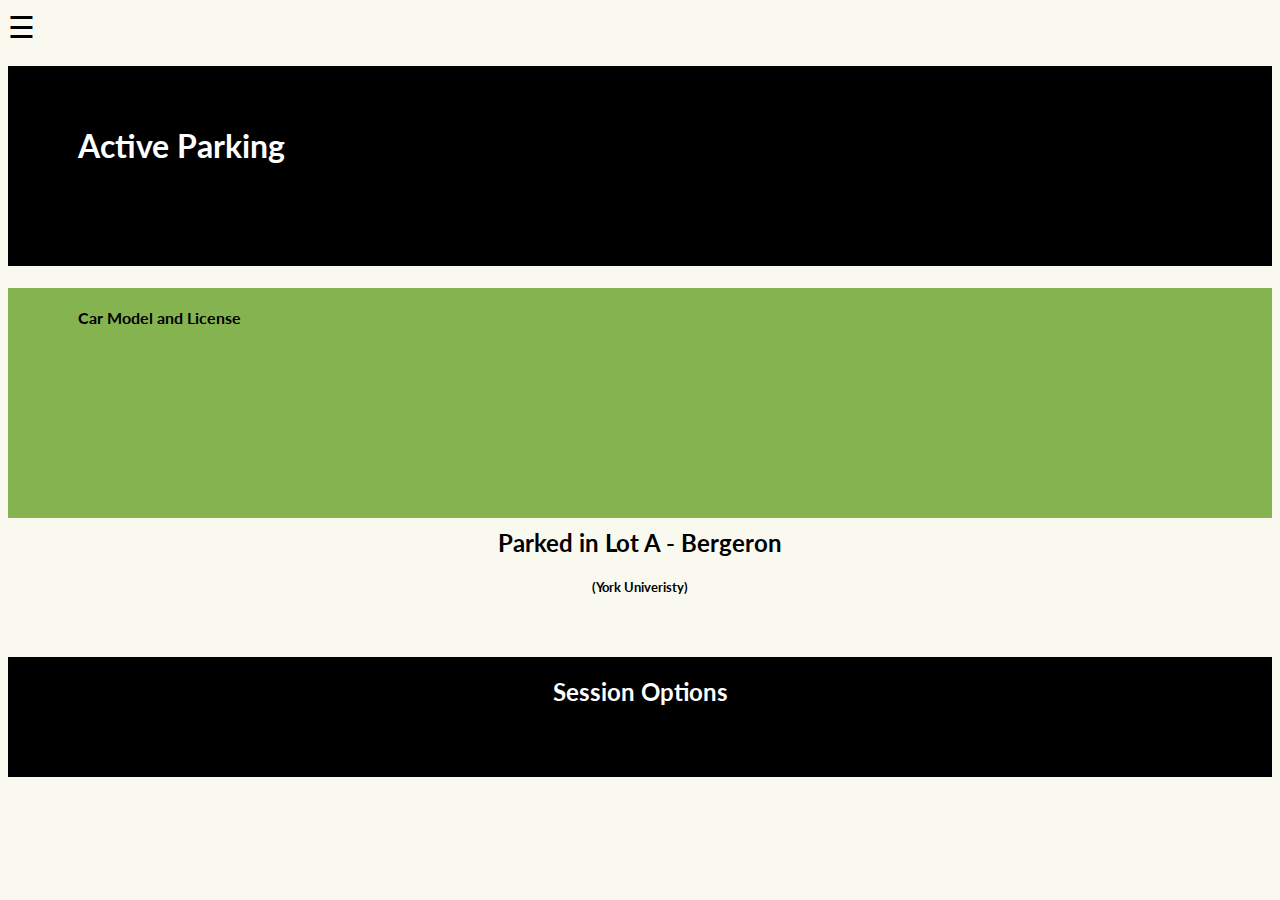
<file: activepark.html>
<!DOCTYPE html>
<html lang="en" dir="ltr">

<head>
  <meta charset="utf-8">
  <title>Active Park</title>
  <link href="https://fonts.googleapis.com/css?family=Lato" rel="stylesheet">
  <link rel="stylesheet" href="https://stackpath.bootstrapcdn.com/bootstrap/4.2.1/css/bootstrap.min.css" integrity="sha384-GJzZqFGwb1QTTN6wy59ffF1BuGJpLSa9DkKMp0DgiMDm4iYMj70gZWKYbI706tWS" crossorigin="anonymous">
  <link rel="stylesheet" href="css/active.css">
  <!-- </head> -->


  <style>
    body {
      font-family: "Lato", sans-serif;
    }

    .sidenav {
      height: 100%;
      width: 0;
      position: fixed;
      z-index: 1;
      top: 0;
      left: 0;
      background-color: #111;
      overflow-x: hidden;
      transition: 0.5s;
      padding-top: 60px;
    }

    .sidenav a {
      padding: 8px 8px 8px 32px;
      text-decoration: none;
      font-size: 25px;
      color: #85B34F;
      display: block;
      transition: 0.3s;
    }

    .sidenav a:hover {
      color: #f1f1f1;
    }

    .sidenav .closebtn {
      position: absolute;
      top: 0;
      right: 25px;
      font-size: 36px;
      margin-left: 50px;
    }

    @media screen and (max-height: 450px) {
      .sidenav {
        padding-top: 15px;
      }

      .sidenav a {
        font-size: 18px;
      }
    }
  </style>
</head>

<body>
  <div id="mySidenav" class="sidenav">
    <a href="javascript:void(0)" class="closebtn" onclick="closeNav()">&times;</a>
    <a href="activepark.html" target="_blank">Active Park</a>
    <a href="your-parkits.html" target="_blank">Your ParkITs</a>
    <a href="payment.html" target="_blank">Payments</a>
    <a href="settings.html" target="_blank">Settings</a>
  </div>
 
 
  <span style="font-size:30px;cursor:pointer" onclick="openNav()">&#9776; </span>
  <section id="header" class="title">
      <h1 style="color: white; padding-top: 60px; padding-left: 20px; padding-left: 70px;">Active Parking</h1>
  </section>
 
  <section id="title" class="model">
      <h4 style="color:black; padding-top: 20px; padding-left: 70px;">Car Model and License</h4>
  </section>
  <section id="info">
    <div id="details" class="details">
      <h2 style="text-align:center; margin-top:10px;">Parked in Lot A - Bergeron</h2>
      <h5 style="text-align:center; padding-bottom:40px;">(York Univeristy)</h5>
    </div>
    <div class="session">
      <h2 style="color:white; text-align:center; padding-top:20px;">Session Options</h2>
 
    </div>
  </section>
 
 
    <script>
    function openNav() {
      document.getElementById("mySidenav").style.width = "250px";
    }
 
    function closeNav() {
      document.getElementById("mySidenav").style.width = "0";
    }
 
    fetch('https://homeparkit.herokuapp.com/client/6TGZ044')
      .then(data => data.json())
      .then(data => {
        const invoice = data.data.invoices.inv00002;
 
        const hours = Math.floor(invoice.duration / 60);
        const mins = ((invoice.duration - hours * 60) < 10 ? '0' : '') + (invoice.duration - hours * 60);

        document.getElementById("title").innerHTML +=
        `
        <h4 style="color:white; padding-left: 20px; font-size:1rem;  padding-left: 70px;">6TGZ044 - ${ data.data.car }</h4>
        <h4 style="text-align:center;font-size: 4rem"><span style="color:white">${ hours }</span>:<span style="color:white">${ mins }</span>:<span style="color:white">00</span></h4>
        <h5 style="color:white;text-align:center">Hours Minutes Seconds</h5>
        `
        document.getElementById("details").innerHTML +=
          `
          <table style="width: 40%; margin-left: 35%">
            <tr>
             <td><h4>Transaction Number: </h4></td>
             <td><h4>${ invoice.id }</td></h4>
            </tr>
            <tr>
              <td><h4>Zone:
              <td><h4>${ invoice.spot }</h4>
            </tr>
            <tr>
              <td><h4>Start:
               <td><h4> ${ invoice.start }</h4>
            </tr>
            <tr>
              <td><h4>End:
              <td><h4>${ invoice.end }</h4>
            </tr>
            <tr>
              <td><h4>Parking Fee:
               <td><h4>$${ Math.round(invoice.fee * 100) / 100 }</h4>
            </tr>
            <tr>
              <td><h4>Total Fee:
              <td><h4>$${ Math.round(invoice.fee * 100) / 100 }</h4>
            </tr>
            <tr>
              <td><h4>Payment Info:
              <td><h4>${ data.data.payment }</h4></tr>
          </table>
          `;
      })
  </script>
 </body>
 
 </html>
</file>
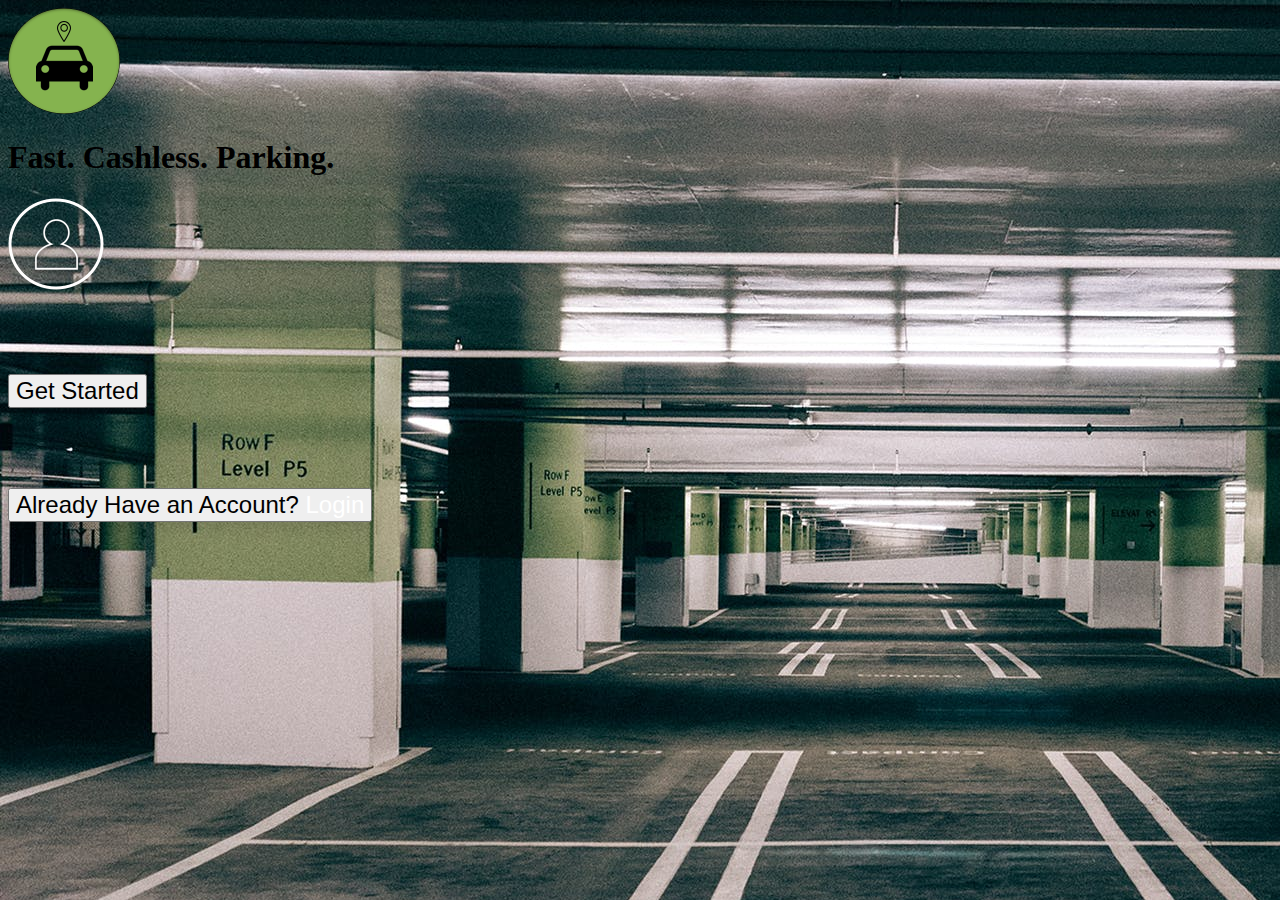
<file: login.html>
<!DOCTYPE html>
<html lang="en" dir="ltr">
  <head>
    <meta charset="utf-8">
    <link href="https://fonts.googleapis.com/css?family=Lato" rel="stylesheet">
    <link rel="stylesheet" href="https://stackpath.bootstrapcdn.com/bootstrap/4.2.1/css/bootstrap.min.css" integrity="sha384-GJzZqFGwb1QTTN6wy59ffF1BuGJpLSa9DkKMp0DgiMDm4iYMj70gZWKYbI706tWS" crossorigin="anonymous">
    <link rel="stylesheet" href="css/styles-login.css">
    <title>Login</title>
  </head>
  <body>
<section id="login">

<div class="container-fluid">
  <div class="row">
    <div class="col-lg-2">
      <img class= "logo" src="images/small-icon.png" alt="icon">
    </div>

    <div class="col-lg-8">
      <h1 class="title">Fast. Cashless. Parking.</h1>
    </div>
    <div class="col-lg-2">
      <img class= "person" src="images/whiteuser_icon.png" alt="icon">
    </div>

    <div class="row2 text-center">

      <a href="signup.html"><button style = "margin: 80px auto; font-size:1.5rem;
  box-shadow: 0px 8px 15px rgba(0, 0, 0, 0.1);"type="button" class="btn btn-outline-dark">Get Started </button>
      <br>
      <a href="payment.html"><button style = "margin: 0 auto; font-size:1.5rem; box-shadow: 0px 8px 15px rgba(0, 0, 0, 0.1);"type="button" class="btn btn-outline-dark"> Already Have an Account? <span style="color:white">Login</span></button>
    </div>


  </div>


</div>
<div id="my-login-button-target" />
 <script>
    window.snapKitInit = function () {
     var loginButtonIconId = 'my-login-button-target';
     // Mount Login Button
     snap.loginkit.mountButton(loginButtonIconId, {
       clientId: 'your-clientId',
       redirectURI: 'your-redirectURI',
       scopeList: [
         'user.display_name',
         'user.bitmoji.avatar',
       ],
       handleResponseCallback: function() {
         snap.loginkit.fetchUserInfo()
           .then(data => console.log('User info:', data));
       },
     });
   };

   // Load the SDK asynchronously
   (function (d, s, id) {
     var js, sjs = d.getElementsByTagName(s)[0];
     if (d.getElementById(id)) return;
     js = d.createElement(s); js.id = id;
     js.src = "https://sdk.snapkit.com/js/v1/login.js";
     sjs.parentNode.insertBefore(js, sjs);
   }(document, 'script', 'loginkit-sdk'));
 </script>
</section>
  </body>
</html>
</file>
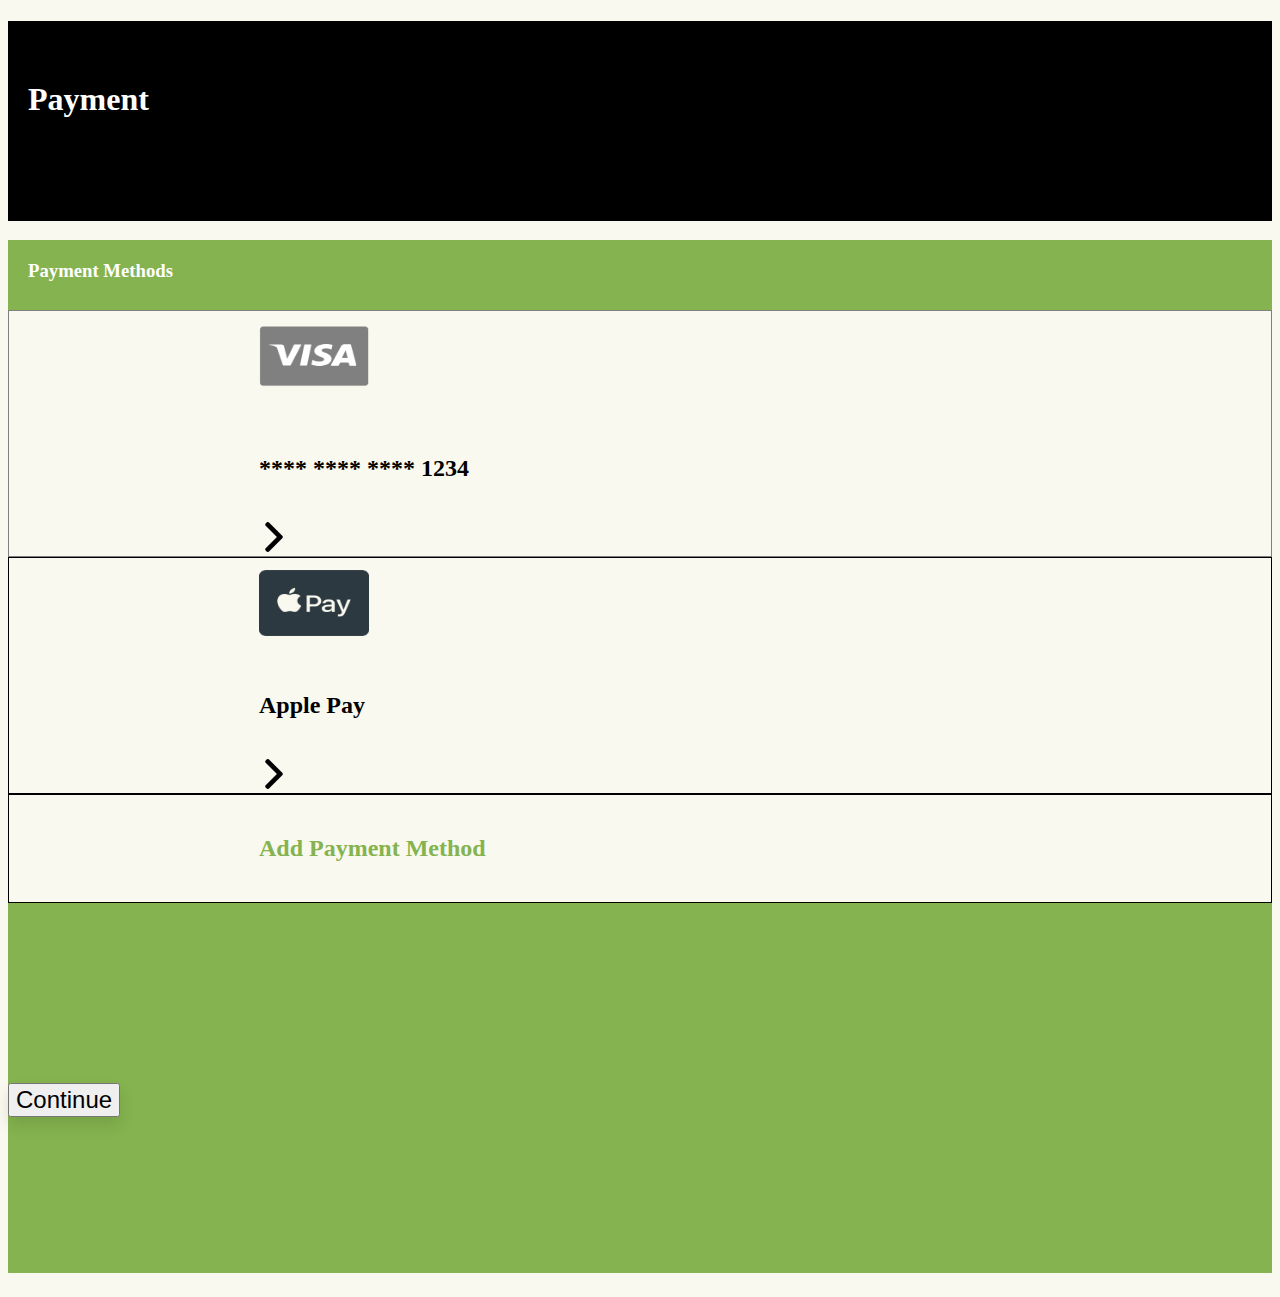
<file: payment.html>
<!DOCTYPE html>
<html lang="en" dir="ltr">

<head>
  <meta charset="utf-8">
  <title>Payment</title>
  <link href="https://fonts.googleapis.com/css?family=Lato" rel="stylesheet">
  <link rel="stylesheet" href="https://stackpath.bootstrapcdn.com/bootstrap/4.2.1/css/bootstrap.min.css" integrity="sha384-GJzZqFGwb1QTTN6wy59ffF1BuGJpLSa9DkKMp0DgiMDm4iYMj70gZWKYbI706tWS" crossorigin="anonymous">
  <link rel="stylesheet" href="css/style-payment.css">
</head>

<body>
  <section id="header">
    <div class="title">
      <h1 style = "color: white; padding-top: 60px; padding-left: 20px;">Payment</h1>
    </div>
  </section>

  <section id="title">
    <div class="methods">
      <h3 style="color:white; padding-top: 20px; padding-left: 20px;"">Payment Methods</h3>
    </div>
  </section>
  <section id="cards">
    <div style="padding-left: 250px; border:1px solid gray;"class="row">
      <div  class="col-lg-4">
        <img class="visa" src="images/visa.png" alt="visa">
      </div>
      <div style="padding-right: 200px;"class="col-lg-4">
        <h2 style="padding-top:30px;">**** **** **** 1234</h2>
      </div>
      <div  class="col-lg-4">
        <img class="arrow" src="images/right-arrow.png" alt="arrow">
      </div>
    </div>
    <div class="card2">
    </div>
  <!-- </section> -->
  <!-- <section id="cards"> -->
    <div style="padding-left: 250px; border:1px solid black;" class="row">
      <div  class="col-lg-4">
        <img class="visa" src="images/apple.png" alt="visa">
      </div>
      <div  padding-right: 200px;" class="col-lg-4">
        <h2 style="padding-top:20px;">Apple Pay</h2>
      </div>
      <div class="col-lg-4">
        <img class="arrow" src="images/right-arrow.png" alt="arrow">

      </div>
    </div>

    <div class="card3">

      <!-- <section id="cards"> -->
        <div style=" border:1px solid black;" class="row">
          <div class="col-lg-12">
            <h2 style="font-size: 1.5rem; padding-left: 250px; padding-top: 20px; padding-bottom: 20px; color: #85B34F;">Add Payment Method</h2>
          </div>
        </div>

    </div>
  </section>

  <section id="bottom">
    <div class="text-center">
      <a href="activepark.html"><button style = "margin: 180px auto; font-size:1.5rem;
  box-shadow: 0px 8px 15px rgba(0, 0, 0, 0.1);"type="button" class="btn btn-outline-dark ">Continue </button>
    </div>


  </section>

</body>

</html>
</file>
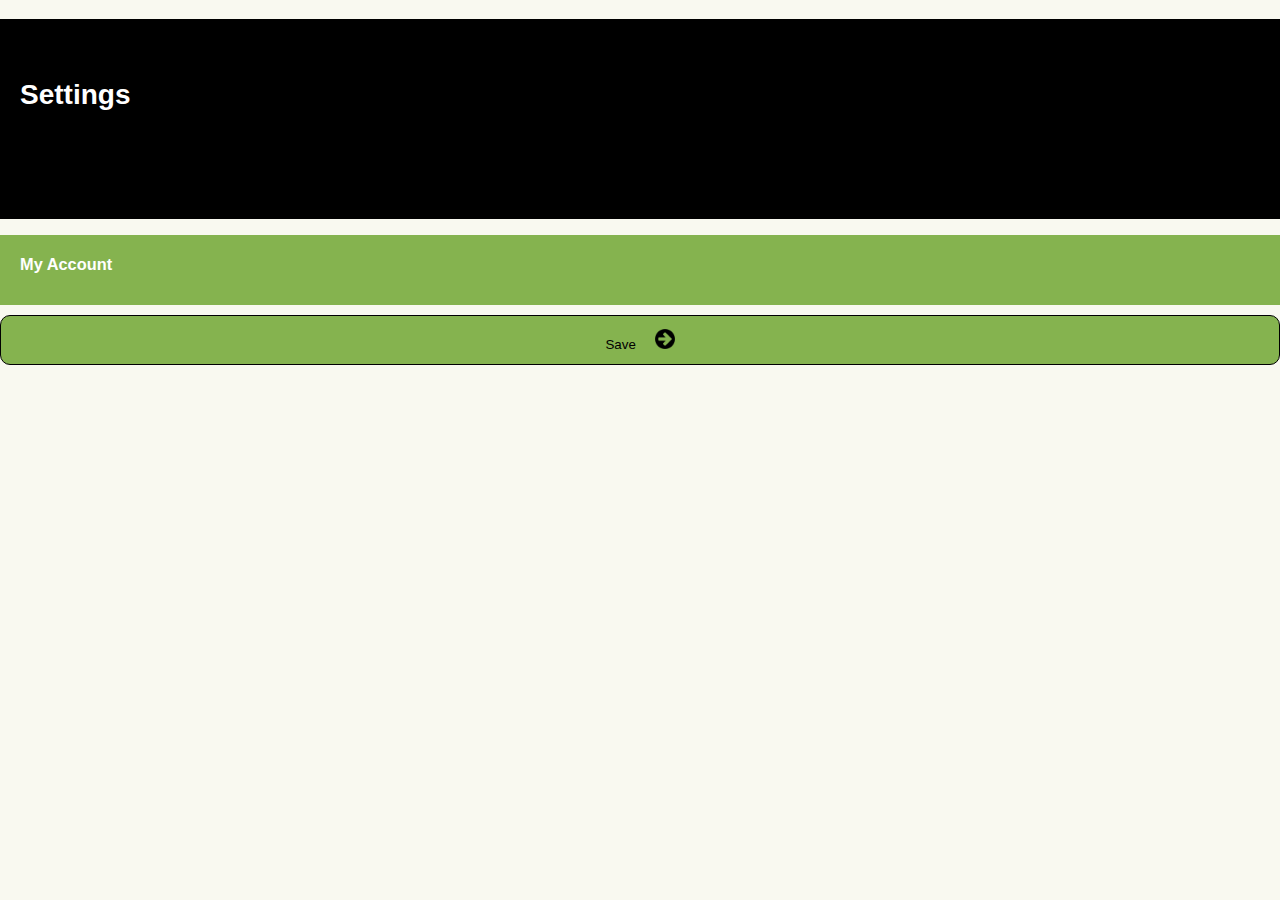
<file: settings.html>
<!DOCTYPE html>
<html lang="en" dir="ltr">
  <head>
    <meta charset="utf-8">
    <title>Settings</title>
    <link rel="stylesheet" href="https://stackpath.bootstrapcdn.com/bootstrap/4.2.1/css/bootstrap.min.css" integrity="sha384-GJzZqFGwb1QTTN6wy59ffF1BuGJpLSa9DkKMp0DgiMDm4iYMj70gZWKYbI706tWS" crossorigin="anonymous">
    <link rel="stylesheet" href="css/styles-settings.css">      
  </head>

  <body>
    <section id="header">
      <div class="title">
        <h1 style = "color: white; padding-top: 60px; padding-left: 20px;">Settings</h1>
      </div>
    </section>

    <section id="title">
      <div class="methods">
        <h3 style="color:white; padding-top: 20px; padding-left: 20px;">My Account</h3>
      </div>
    </section>

    <section id="info">
      <div id="details">
      </div>
      <a href="your-parkits.html">
        <button>
          Save
          <span style="padding-left: 15px">
              <img src="images/arrow461.png" width="20px" height="20px">
          </span>
        </button>
    </section>

      <script>
        function openNav() {
          document.getElementById("mySidenav").style.width = "250px";
        }
      
        function closeNav() {
          document.getElementById("mySidenav").style.width = "0";
        }
      
        // not sure if you can use it like this yet
        fetch('https://homeparkit.herokuapp.com/client/6TGZ044')
          .then(data => data.json())
          .then(data => {
            const invoice = data.data.invoices.inv00002;
      
            document.getElementById("details").innerHTML +=
            `
              Name: <input type="text" name="name">${ data.data.name }<br><hr>
              Email: <input type="text" name="email"><br><hr>
              Phone Number: <input type="text" name="number"><br><hr>
              Car Model: <input type="text" name="car">${ data.data.car }<br><hr>
              License Plate: <input type="text" name="lisence"><br><hr>
              Password: <input type="text" name="password"><br><hr>
            `;
          });
      </script>

    </body>
</html>
</file>
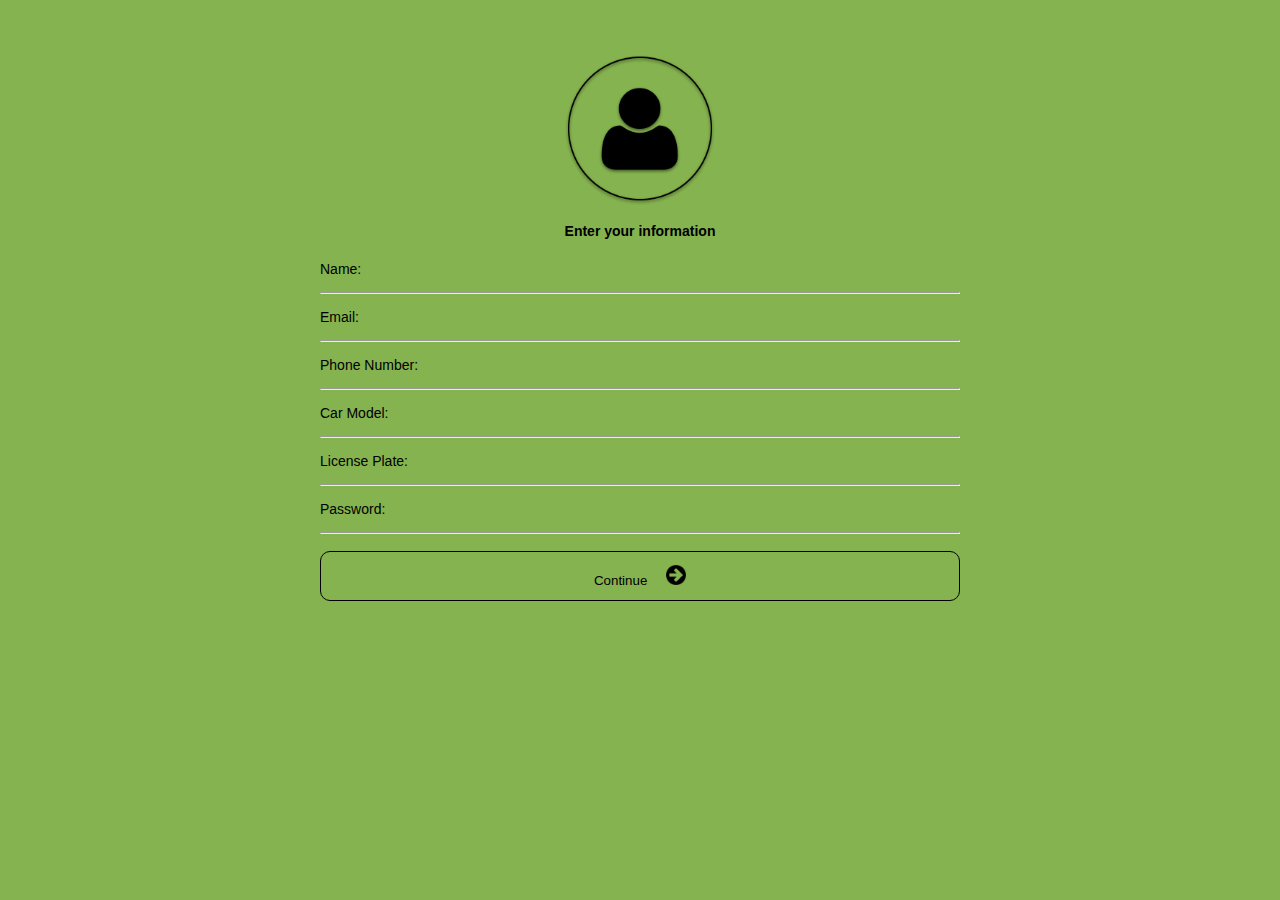
<file: signup.html>
<!DOCTYPE html>
<html lang="en" dir="ltr">
    <head>
        <meta charset="utf-8">
        <title>Sign Up</title>
        <link rel="stylesheet" href="https://stackpath.bootstrapcdn.com/bootstrap/4.2.1/css/bootstrap.min.css" integrity="sha384-GJzZqFGwb1QTTN6wy59ffF1BuGJpLSa9DkKMp0DgiMDm4iYMj70gZWKYbI706tWS" crossorigin="anonymous">
        <link rel="stylesheet" href="css/styles-signup.css">
    </head>

    <body>
        <p style="text-align: center">
            <img src="images/user_icon.png" style="padding: 15px" width="150px" height="150px"><br>
            <strong>Enter your information</strong>
        </p>
        Name: <input type="text" name="Name"><br><hr>
        Email: <input type="text" name="Email"><br><hr>
        Phone Number: <input type="text" name="Name"><br><hr>
        Car Model: <input type="text" name="Email"><br><hr>
        License Plate: <input type="text" name="Name"><br><hr>
        Password: <input type="text" name="Email"><br><hr>
        <button>
            Continue
            <span style="padding-left: 15px">
                <img src="images/arrow461.png" width="20px" height="20px">
            </span>
        </button>
    </body>
</html>
</file>
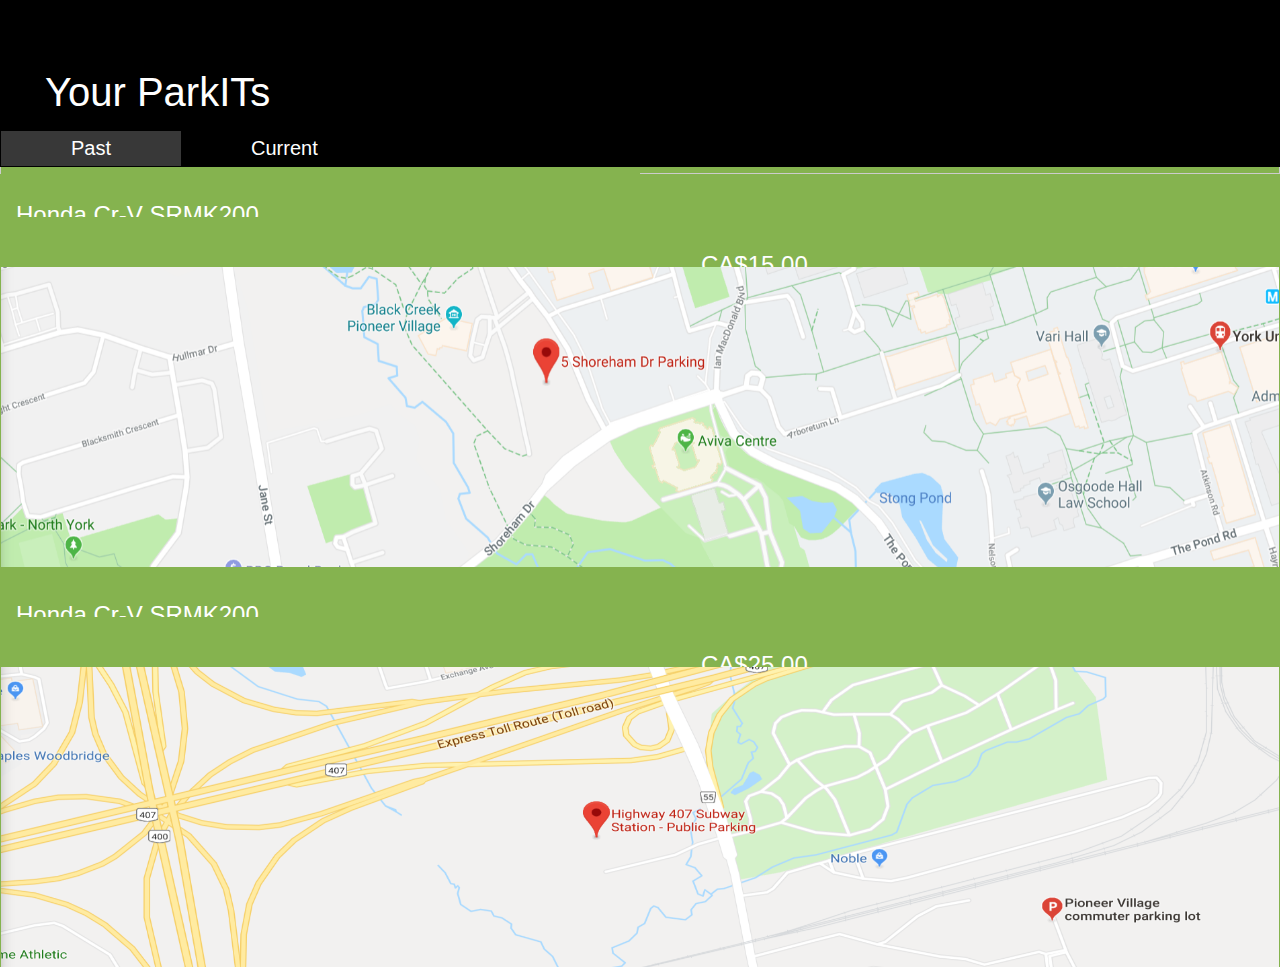
<file: your-parkits.html>
<!DOCTYPE html>
<html lang="en" dir="ltr">

<head>
  <meta charset="utf-8">
  <meta name="viewport" content="width=device-width, initial-scale=1">
  <title>Your ParkITs</title>
  <link rel="stylesheet" href="https://maxcdn.bootstrapcdn.com/bootstrap/3.4.0/css/bootstrap.min.css">
  <link rel="stylesheet" href="https://stackpath.bootstrapcdn.com/bootstrap/4.2.1/css/bootstrap.min.css" integrity="sha384-GJzZqFGwb1QTTN6wy59ffF1BuGJpLSa9DkKMp0DgiMDm4iYMj70gZWKYbI706tWS" crossorigin="anonymous">
  <link rel="stylesheet" href="css/styles-your-parkit.css">
  <script src="https://ajax.googleapis.com/ajax/libs/jquery/3.3.1/jquery.min.js"></script>
  <script src="https://maxcdn.bootstrapcdn.com/bootstrap/3.4.0/js/bootstrap.min.js"></script>


  <style>
    body {
    font-family: "Lato", sans-serif;
  }

  .sidenav {
    height: 100%;
    width: 0;
    position: fixed;
    z-index: 1;
    top: 0;
    left: 0;
    background-color: #111;
    overflow-x: hidden;
    transition: 0.5s;
    padding-top: 60px;
  }

  .sidenav a {
    padding: 8px 8px 8px 32px;
    text-decoration: none;
    font-size: 25px;
    color: #818181;
    display: block;
    transition: 0.3s;
  }

  .sidenav a:hover {
    color: #f1f1f1;
  }

  .sidenav .closebtn {
    position: absolute;
    top: 0;
    right: 25px;
    font-size: 36px;
    margin-left: 50px;
  }

  @media screen and (max-height: 450px) {
    .sidenav {padding-top: 15px;}
    .sidenav a {font-size: 18px;}
  }
  </style>


</head>

<body>

  <div class="container-fluid" style="padding-left: 0px; padding-right:0px;">
    <div class="row">
      <h1 class="title">Your ParkITs</h1>
    </div>

    <!-- Tab links -->
    <div class="tab">
      <button class="tablinks" onclick="openCity(event, 'Past')" id="defaultOpen">Past</button>
      <button class="tablinks" onclick="openCity(event, 'Current')">Current</button>

    </div>

    <!-- Tab content -->
    <div id="Past" class="tabcontent" style="padding-left: 0; padding-right:0; padding-top: 0">
      <div style="padding-top:15px; color: white" class="col-lg-6">
        <h3>Honda Cr-V SRMK200</h3>
      </div>

      <div style="padding-top:15px; padding-left:700px; color:white" class="col-lg-6">
        <h3>CA$15.00</h3>
      </div>

      <div class="map col-lg-12">
        <img class="map1" src="images/map2.png" alt="map1">
      </div>

      <div style="padding-top:15px; color:white" class="col-lg-6">
        <h3>Honda Cr-V SRMK200</h3>
      </div>

      <div style="padding-top:15px; padding-left:700px; color:white" class="col-lg-6">
        <h3>CA$25.00</h3>
      </div>

      <div class="map col-lg-12">
        <img styles="height: 400px" class="map1" src="images/map1.png" alt="map2">
      </div>



    </div>

    <div id="Current" class="tabcontent">
      <h3>Current</h3>
      <p></p>
    </div>




    <script>
      function openCity(evt, cityName) {
        var i, tabcontent, tablinks;
        tabcontent = document.getElementsByClassName("tabcontent");
        for (i = 0; i < tabcontent.length; i++) {
          tabcontent[i].style.display = "none";
        }
        tablinks = document.getElementsByClassName("tablinks");
        for (i = 0; i < tablinks.length; i++) {
          tablinks[i].className = tablinks[i].className.replace(" active", "");
        }
        document.getElementById(cityName).style.display = "block";
        evt.currentTarget.className += " active";
      }
      // Get the element with id="defaultOpen" and click on it
      document.getElementById("defaultOpen").click();
    </script>

    <script type="text/javascript">
      $(document).ready(function() {
        $("#sidebar").mCustomScrollbar({
          theme: "minimal"
        });

        $('#dismiss, .overlay').on('click', function() {
          // hide sidebar
          $('#sidebar').removeClass('active');
          // hide overlay
          $('.overlay').removeClass('active');
        });

        $('#sidebarCollapse').on('click', function() {
          // open sidebar
          $('#sidebar').addClass('active');
          // fade in the overlay
          $('.overlay').addClass('active');
          $('.collapse.in').toggleClass('in');
          $('a[aria-expanded=true]').attr('aria-expanded', 'false');
        });
      });
    </script>







</body>

</html>
</file>
<file: css/active.css>
.title {
background: black;
height: 200px;
}

.model {
  background: #85B34F;
  height: 230px;
}

body {
    background: #f9f9f0;
}

.session {
  background: black;
  height: 120px;;
}
</file>
<file: css/styles-login.css>
body {
  background-image: url(../images/background.jpg);
   background-repeat: no-repeat;
  background-size: auto auto;
}
</file>
<file: css/style-payment.css>
body {
  background: #f9f9f0;
}
.title {
background: black;
height: 200px;
}


.methods {
  background: #85B34F;
  height: 70px;
}

.visa {
  width:110px;
  height:90px;

}

 .arrow {
  padding-top: 20px;
}

#bottom {
  background: #85B34F;
  height: 370px;
}
/*
.col-lg-5 {
  background: #f9f9f0;
  border-color: gray;
}
.col-lg-12 {
    background: #f9f9f0;
}
.col-lg-2 {
  background: #f9f9f0;
  border: 2px;
  border-color: gray;
} */

/* p.groove {border-style: groove;} */
</file>
<file: css/styles-settings.css>
body {
  background: #f9f9f0;
}
.title {
background: black;
height: 200px;
}


.methods {
  background: #85B34F;
  height: 70px;
}

body {
    font-size: 14px;
    font-family: 'Lucida Grande', Helvetica, Arial, sans-serif;
    color: #000;
    display: block;
    /* margin-top: 40px; */
    margin-left: auto;
    margin-right: auto;
    width: auto
}

input {
    background-color:transparent;
    border: 0px solid;
    width: 80%;
    height:30px;
}
input:focus {
    outline:none;
}

hr {
    background-color: #000;
}

button {
    text-align: center;
    border: 1.5px solid #000000;
    border-radius: 10px;
    background: #85B34F;
    margin-top: 10px;
    width: 100%;
    height: 50px;
}
</file>
<file: css/styles-signup.css>
body {
    background: #85B34F;
}

body {
    font-size: 14px;
    font-family: 'Lucida Grande', Helvetica, Arial, sans-serif;
    color: #000;
    display: block;
    margin-top: 40px;
    margin-left: auto;
    margin-right: auto;
    width: 50%;
}

input {
    background-color:transparent;
    border: 0px solid;
    width: 80%;
    height:30px;
}
input:focus {
    outline:none;
}

hr {
    background-color: #000;
}

button {
    text-align: center;
    border: 1.5px solid #000000;
    border-radius: 10px;
    background: #85B34F;
    margin-top: 10px;
    width: 100%;
    height: 50px; 
}
</file>
<file: css/styles-your-parkit.css>
.row {

  height: 130px;
  background: black;
  margin-right: 0px;
}
/* body{

} */

.title {
  color: white;
  padding-top: 50px;
  padding-left: 60px;
  font-size: 4rem;

}

/* Style the tab */
.tab {
  overflow: hidden;
  border: 1px solid black;
  background-color: black;
  color: white;
}

/* Style the buttons that are used to open the tab content */
.tab button {
  font-size: 2rem;
  background-color: inherit;
  float: left;
  border: none;
  outline: none;
  cursor: pointer;
  padding: 3px 70px;
  transition: 0.3s;
}

/* Change background color of buttons on hover */
.tab button:hover {
  background-color: #A0A0A0;
}

/* Create an active/current tablink class */
.tab button.active {
  background-color: #383838;
}

/* Style the tab content */
.tabcontent {
  display: none;
  padding: 6px 12px;
  border: 1px solid #ccc;
  border-top: none;
}

.col-lg-6 {

  height: 50px;
  background: #85B34F;
}

.map1 {
  width: 100%;
  height:300px;
  padding-left: 0;
  padding-right: 0;
}
.map {

  height: 300px;
  padding-left: 0;
  padding-right: 0;
}
/* .bottom {
  background: #85B34F;
  height: 200px;
  width: auto;
} */

body {
  background: #85B34F;
}

.wrapper {
    display: block;
}

#sidebar {
    min-width: 250px;
    max-width: 250px;
    height: 100vh;
    position: fixed;
    top: 0;
    left: 0;
    /* top layer */
    z-index: 9999;
}

.overlay {
    display: none;
    position: fixed;
    /* full screen */
    width: 100vw;
    height: 100vh;
    /* transparent black */
    background: rgba(0, 0, 0, 0.7);
    /* middle layer, i.e. appears below the sidebar */
    z-index: 998;
    opacity: 0;
    /* animate the transition */
    transition: all 0.5s ease-in-out;
}
/* display .overlay when it has the .active class */
.overlay.active {
    display: block;
    opacity: 1;
}

#dismiss {
    width: 35px;
    height: 35px;
    position: absolute;
    /* top right corner of the sidebar */
    top: 10px;
    right: 10px;
}
</file>
